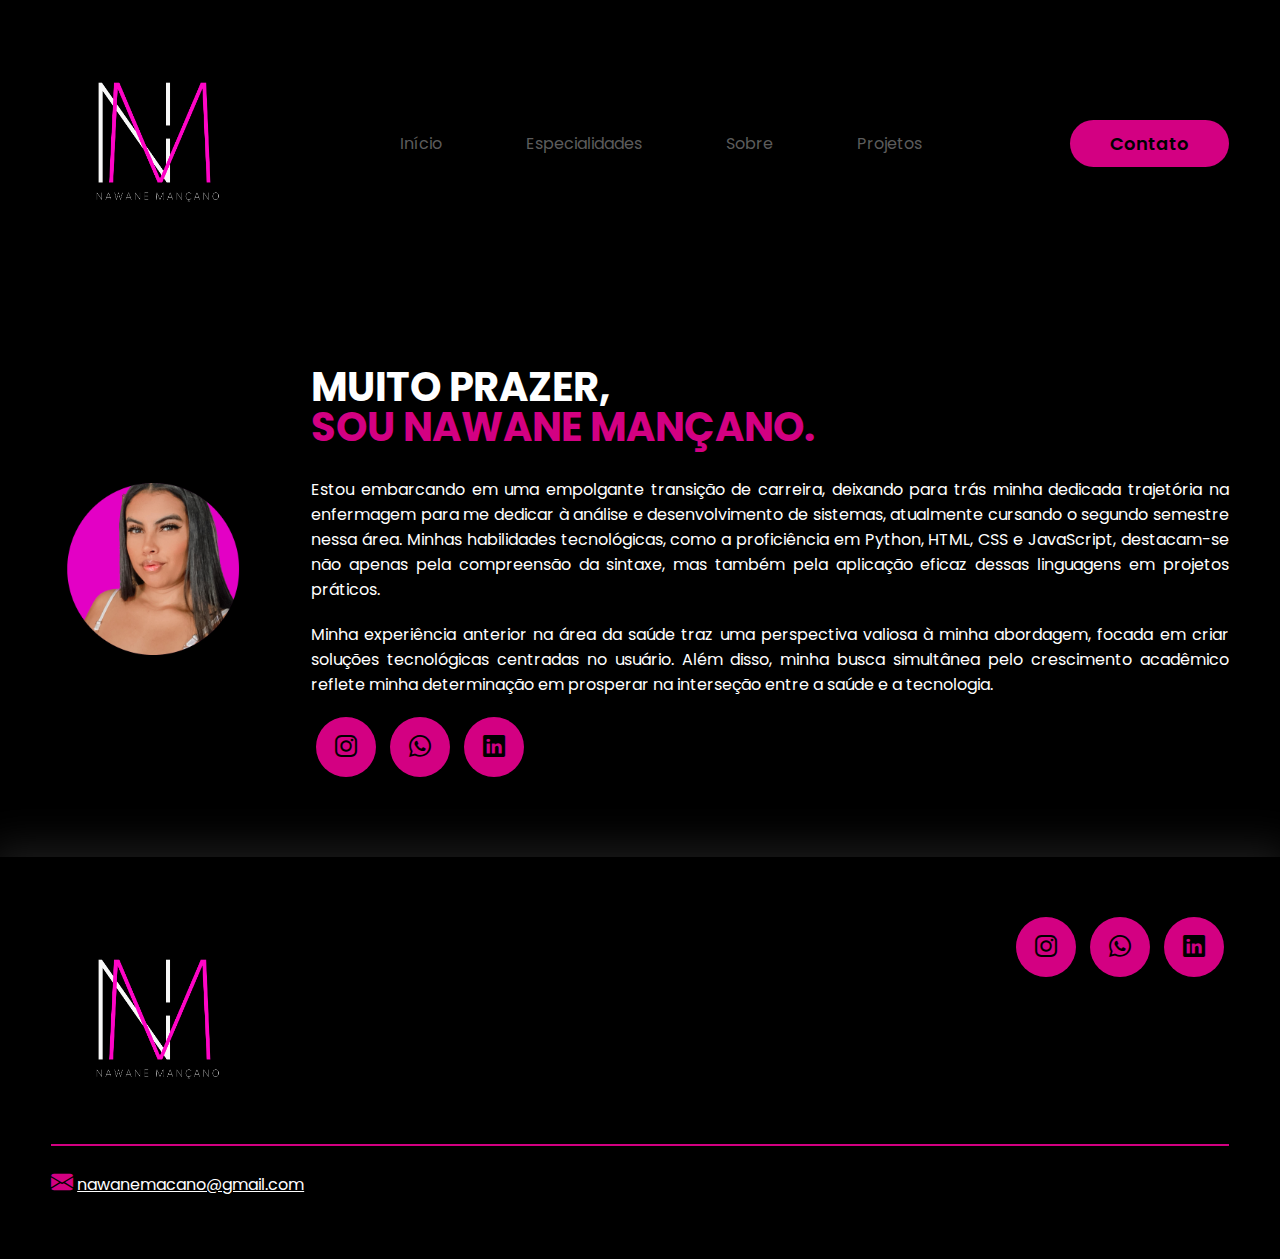
<file: sobre.html>
<!DOCTYPE html>
<html lang="pt-br">
<head>
    <meta charset="UTF-8">
    <meta name="viewport" content="width=device-width, initial-scale=1.0">
    <!-- GOOGLE FONTS -->
    <link rel="preconnect" href="https://fonts.googleapis.com">
    <link rel="preconnect" href="https://fonts.gstatic.com" crossorigin>
    <link href="https://fonts.googleapis.com/css2?family=Poppins:ital,wght@0,100;0,200;0,300;0,400;0,500;0,600;0,700;0,800;0,900;1,100;1,200;1,300;1,400;1,500;1,600;1,700;1,800;1,900&display=swap" rel="stylesheet">
    <!-- FIM GOOGLE FONTES -->
    <!-- BOOTSTRAP ICONS -->
    <link rel="stylesheet" href="https://cdn.jsdelivr.net/npm/bootstrap-icons@1.10.5/font/bootstrap-icons.css">
    <!-- FIM BOOTSTRAP ICONS -->
    <link rel="stylesheet" href="style.css">

    <script src="menu.js" defer></script>

    <title>Nawane Mançano</title>
</head>
<body>
    
    <header>
        <div class="interface">
            <div class="logo">
                <a href="#">
                    <img src="IMG_8295.jpeg" alt="Logo Nawane">
                </a>
            </div><!--logo-->

            <nav class="menu-desktop">
                <ul>
                    <li><a href="index.html">Início</a></li>
                    <li><a href="especialidades.html">Especialidades</a></li>
                    <li><a href="sobre.html">Sobre</a></li>
                    <li><a href="projetos.html">Projetos</a></li>
                </ul>
            </nav>

            <div class="btn-contato">
                <a href="#">
                    <button>Contato</button>
                </a>
            </div><!--btn-contato-->

            <div class="btn-abrir-menu" id="btn-menu">
                <i class="bi bi-list"></i>
            </div>

            <div class="menu-mobile" id="menu-mobile">
                <div class="btn-fechar">
                    <i class="bi bi-x-lg"></i>
                </div>

                <nav>
                    <ul>
                        <li><a href="index.html">Início</a></li>
                        <li><a href="especialidades.html">Especialidades</a></li>
                        <li><a href="sobre.html">Sobre</a></li>
                        <li><a href="projetos.html">Projetos</a></li>
                        <li><a href="contato.html">Contato</a></li>
                    </ul>
                </nav>

            </div><!--menu-mobile-->
            <div class="overlay-menu" id="overlay-menu"></div>
        </div><!--interface-->
    </header>

    <section class="sobre">
        <div class="interface">
            <div class="flex">
                <div class="img-sobre">
                    <img src="7855DD0A-6869-4893-84DE-68DAA529DC08.png" alt="">
                </div><!--img-sobre-->

                <div class="txt-sobre">
                    <h2>MUITO PRAZER, <span>SOU NAWANE MANÇANO.</span></h2>
                    <p>Estou embarcando em uma empolgante transição de carreira, deixando para trás minha dedicada trajetória na enfermagem para me dedicar à análise e desenvolvimento de sistemas, atualmente cursando o segundo semestre nessa área. Minhas habilidades tecnológicas, como a proficiência em Python, HTML, CSS e JavaScript, destacam-se não apenas pela compreensão da sintaxe, mas também pela aplicação eficaz dessas linguagens em projetos práticos.</p>
                    <p>Minha experiência anterior na área da saúde traz uma perspectiva valiosa à minha abordagem, focada em criar soluções tecnológicas centradas no usuário. Além disso, minha busca simultânea pelo crescimento acadêmico reflete minha determinação em prosperar na interseção entre a saúde e a tecnologia.</p>
                    <div class="btn-social">
                        <a href="https://www.instagram.com/nawanemacano?igsh=NXc4YzhtdHIwb3hl&utm_source=qr"><button><i class="bi bi-instagram"></i></button></a>
                        <a href="#"><button><i class="bi bi-whatsapp"></i></button></a>
                        <a href="#"><button><i class="bi bi-linkedin"></i></button></a>
                    </div><!--btn-social-->
                </div><!--txt-sobre-->
            </div><!--flex-->
        </div><!--interface-->
    </section><!--sobre-->

    <footer>
        <div class="interface">
            <div class="line-footer">
                <div class="flex">
                    <div class="logo-footer">
                        <img src="IMG_8295.jpeg" alt="Logotipo Nawane">
                    </div><!--logo-footer-->
                    <div class="btn-social">
                        <a href="https://www.instagram.com/nawanemacano?igsh=NXc4YzhtdHIwb3hl&utm_source=qr"><button><i class="bi bi-instagram"></i></button></a>
                        <a href="https://wa.me/5511974614253?text=Ol%C3%A1+empresa%2C+sou+a+DEV+que+procura%21"><button><i class="bi bi-whatsapp"></i></button></a>
                        <a href="https://www.linkedin.com/in/nawane-farias-557648101?utm_source=share&utm_campaign=share_via&utm_content=profile&utm_medium=ios_app"><button><i class="bi bi-linkedin"></i></button></a>
                    </div><!--btn-social-->
                </div>
            </div><!--line-footer-->

            <div class="line-footer borda">
                <p><i class="bi bi-envelope-fill"></i> <a href="mailto:nawanemacano@gmail.com">nawanemacano@gmail.com</a></p>
            </div><!--line-footer-->
        </div><!--interface-->
    </footer>
</file>
<file: style.css>
/* ESTILO GERAL */
* {
    margin: 0;
    padding: 0;
    box-sizing: border-box;
    font-family: 'Poppins', sans-serif;
}

body {
    background-color: #000;
    height: 100vh;
}

.interface {
    max-width: 1280px;
    margin: 0 auto;
}

.flex {
    display: flex;
}

.btn-contato button {
    padding: 10px 40px;
    font-size: 18px;
    font-weight: 600;
    background-color: rgb(211, 0, 130);
    border: 0;
    border-radius: 30px;
    cursor: pointer;
    transition: .2s;
}

h2.titulo {
    color: #fff;
    font-size: 38px;
    text-align: center;
}

h2.titulo span {
    color: rgb(211, 0, 130);
}

button:hover,
form .btn-enviar input:hover {
    box-shadow: 0px 0px 8px rgb(211, 0, 130);
    transform: scale(1.05);
}

/* ESTILO DO CABEÇALHO */
header {
    padding: 40px 4%;
}

header>.interface {
    display: flex;
    align-items: center;
    justify-content: space-between;
}

header a {
    color: #5c5c5c;
    text-decoration: none;
    display: inline-block;
    transition: .2s;
}

header nav.menu-desktop a:hover {
    color: #fff;
    transform: scale(1.05);
}

header nav ul {
    list-style-type: none;
}

header nav.menu-desktop ul li {
    display: inline-block;
    padding: 0 40px;
}

/* ESTILO DO MENU MOBILE */

.btn-abrir-menu{
    display: none;
}

.btn-abrir-menu i{
    color: rgb(211, 0, 130);
    font-size: 40px;
}

.menu-mobile{
    background-color: #000;
    height: 100vh;
    position: fixed;
    top: 0;
    right: 0;
    z-index: 99999;
    width: 0%;
    overflow: hidden;
    transition: .5s;
}

.menu-mobile.abrir-menu{
    width: 70%;
}

.menu-mobile.abrir-menu ~ .overlay-menu{
    display: block;
}


.menu-mobile .btn-fechar{
    padding: 20px 5%;
}

.menu-mobile .btn-fechar i{
    color: rgb(211, 0, 130);
    font-size: 30px;
}

.menu-mobile nav ul{
    text-align: right;
}

.menu-mobile nav ul li a{
    color: #fff;
    font-size: 20px;
    font-weight: 300;
    padding: 20px 8%;
    display: block;
}   

.menu-mobile nav ul li a:hover{
    background-color: rgb(211, 0, 130);
    color: #000;
}

.overlay-menu{
    background-color: #000000df;
    width: 100%;
    height: 100%;
    position: fixed;
    top: 0;
    left: 0;
    z-index: 88888;
    display: none;
}

/* ESTILO DO TOPO DO SITE */
section.topo-do-site {
    padding: 40px 4%;
}

section.topo-do-site .flex {
    align-items: center;
    justify-content: center;
    gap: 90px;
}

.topo-do-site h1 {
    color: #fff;
    font-size: 42px;
    line-height: 40px;
}

.topo-do-site .txt-topo-site h1 span {
    color: rgb(211, 0, 130);
}

.topo-do-site .txt-topo-site p {
    color: #fff;
    margin: 40px 0;
}

.topo-do-site .img-topo-site img {
    position: relative;
    animation: flutuar 2s ease-in-out infinite alternate;
    width: 150px; 
    height: 150px;
}

img{
    width: 200px; 
    height: 200px;
}


@keyframes flutuar {
    0% {
        top: 0;
    }

    100% {
        top: 30px;
    }
}

/* ESTILO DAS ESPECIALIDADES */
section.especiliadades {
    padding: 40px 4%;
}

section.especiliadades .flex {
    gap: 60px;
}

.especiliadades .especialidades-box {
    color: #fff;
    padding: 40px;
    border-radius: 20px;
    margin-top: 45px;
    transition: .2s;
}

.especiliadades .especialidades-box:hover {
    transform: scale(1.05);
    box-shadow: 0 0 20px #ffffff78;
}

.especiliadades .especialidades-box i {
    font-size: 70px;
    color: rgb(211, 0, 130);
}

.especiliadades .especialidades-box h3 {
    font-size: 28px;
    margin: 15px 0;
}

/* ESTILO DO SOBRE */
section.sobre {
    padding: 80px 4%;
}

section.sobre .flex {
    align-items: center;
    gap: 60px;
}

.sobre .txt-sobre {
    color: #fff;
}

.sobre .txt-sobre h2 {
    font-size: 40px;
    line-height: 40px;
    margin-bottom: 30px;
}

.sobre .txt-sobre h2 span {
    color: rgb(211, 0, 130);
    display: block;
}

.sobre .txt-sobre p {
    margin: 20px 0;
    text-align: justify;
}

.btn-social button {
    width: 60px;
    height: 60px;
    border-radius: 50%;
    border: none;
    background-color: rgb(211, 0, 130);
    font-size: 22px;
    cursor: pointer;
    margin: 0 5px;
    transition: .2s;
}

/* ESTILO DO PORTFÓLIO */
section.portfolio {
    padding: 80px 4%;
    box-shadow: 0 0 40px 10px #ffffff1d;
}

section.portfolio .flex {
    justify-content: space-around;
    margin-top: 60px;
}

.img-port {
    width: 360px;
    height: 460px;
    background-size: cover;
    background-position: 100% 0%;
    transition: 8s;
    cursor: pointer;
    border-radius: 40px;
    position: relative;
}

.img-port:hover {
    background-position: 100% 100%;
}

.overlay {
    position: absolute;
    top: 0;
    left: 0;
    width: 100%;
    height: 100%;
    background-color: #000000b8;
    border-radius: 40px;
    display: flex;
    align-items: center;
    justify-content: center;
    font-size: 24px;
    font-weight: 600;
    color: #fff;
    opacity: 0;
    transition: .5s;
}

.overlay:hover {
    opacity: 1;
}

/* ESTILO DO FORMULÁRIO DE CONTATO */
section.formulario {
    padding: 80px 4%;
}

form {
    max-width: 500px;
    margin: 0 auto;
    display: flex;
    justify-content: center;
    flex-direction: column;
    gap: 10px;
    margin-top: 40px;
}

form input,
form textarea {
    width: 100%;
    background-color: #242424;
    border: 0;
    outline: 0;
    padding: 20px 15px;
    border-radius: 15px;
    color: #fff;
    font-size: 18px;
}

form textarea {
    resize: none;
    max-height: 200px;
}

form .btn-enviar {
    margin-top: 20px;
    text-align: center;
}

form .btn-enviar input {
    width: 120px;
    background-color: rgb(211, 0, 130);
    color: #000;
    font-weight: 700;
    cursor: pointer;
    transition: .2s;
}

/* ESTILO DO RODAPÉ */

footer {
    padding: 40px 4%;
    box-shadow: 0 0 40px 10px #ffffff1d;
}

footer .flex {
    justify-content: space-between;
}

footer .line-footer {
    padding: 20px 0;
}

.borda {
    border-top: 2px solid rgb(211, 0, 130);
}

footer .line-footer p i {
    color: rgb(211, 0, 130);
    font-size: 22px;
}

footer .line-footer p a {
    color: #fff;
}

@media screen and (max-width: 1020px) {

    /* CLASSES GERAIS */
    .flex {
        flex-direction: column;
    }

    .topo-do-site .flex{
        flex-direction: column-reverse;
    }

    h2.titulo {
        font-size: 34px;
        line-height: 30px;
    }

    /* CABEÇALHO */
    .menu-desktop,
    .btn-contato {
        display: none;
    }

    /* TOPO DO SITE */

    section.topo-do-site .flex {
        gap: 40px;
    }

    section.topo-do-site {
        padding: 20px 8%;
    }

    .topo-do-site h1 {
        font-size: 30px;
    }

    .topo-do-site .img-topo-site img {
        width: 100%;
    }

    /* ESPECIALIDADES */
    section.especiliadades {
        padding: 40px 8%;
    }

    /* SOBRE */
    section.sobre {
        padding: 80px 8%;
    }

    .sobre .txt-sobre h2 {
        font-size: 34px;
        line-height: 35px;
        text-align: center;
    }
    
    .btn-social{
        text-align: center;
    }

    .img-sobre img{
        width: 100%;
    }

    /* PORTFÓLIO */
    section.portfolio {
        padding: 80px 8%;
    }

    .img-port {
        width: 100%;
        max-width: 360px;
        margin: 0 auto;
    }
    
    section.portfolio .flex {
       gap: 60px;
    }

    /* RODAPÉ */
    footer .flex {
        flex-direction: column;
        gap: 30px;
    }

    footer .line-footer {
        text-align: center;
    }
}
</file>
